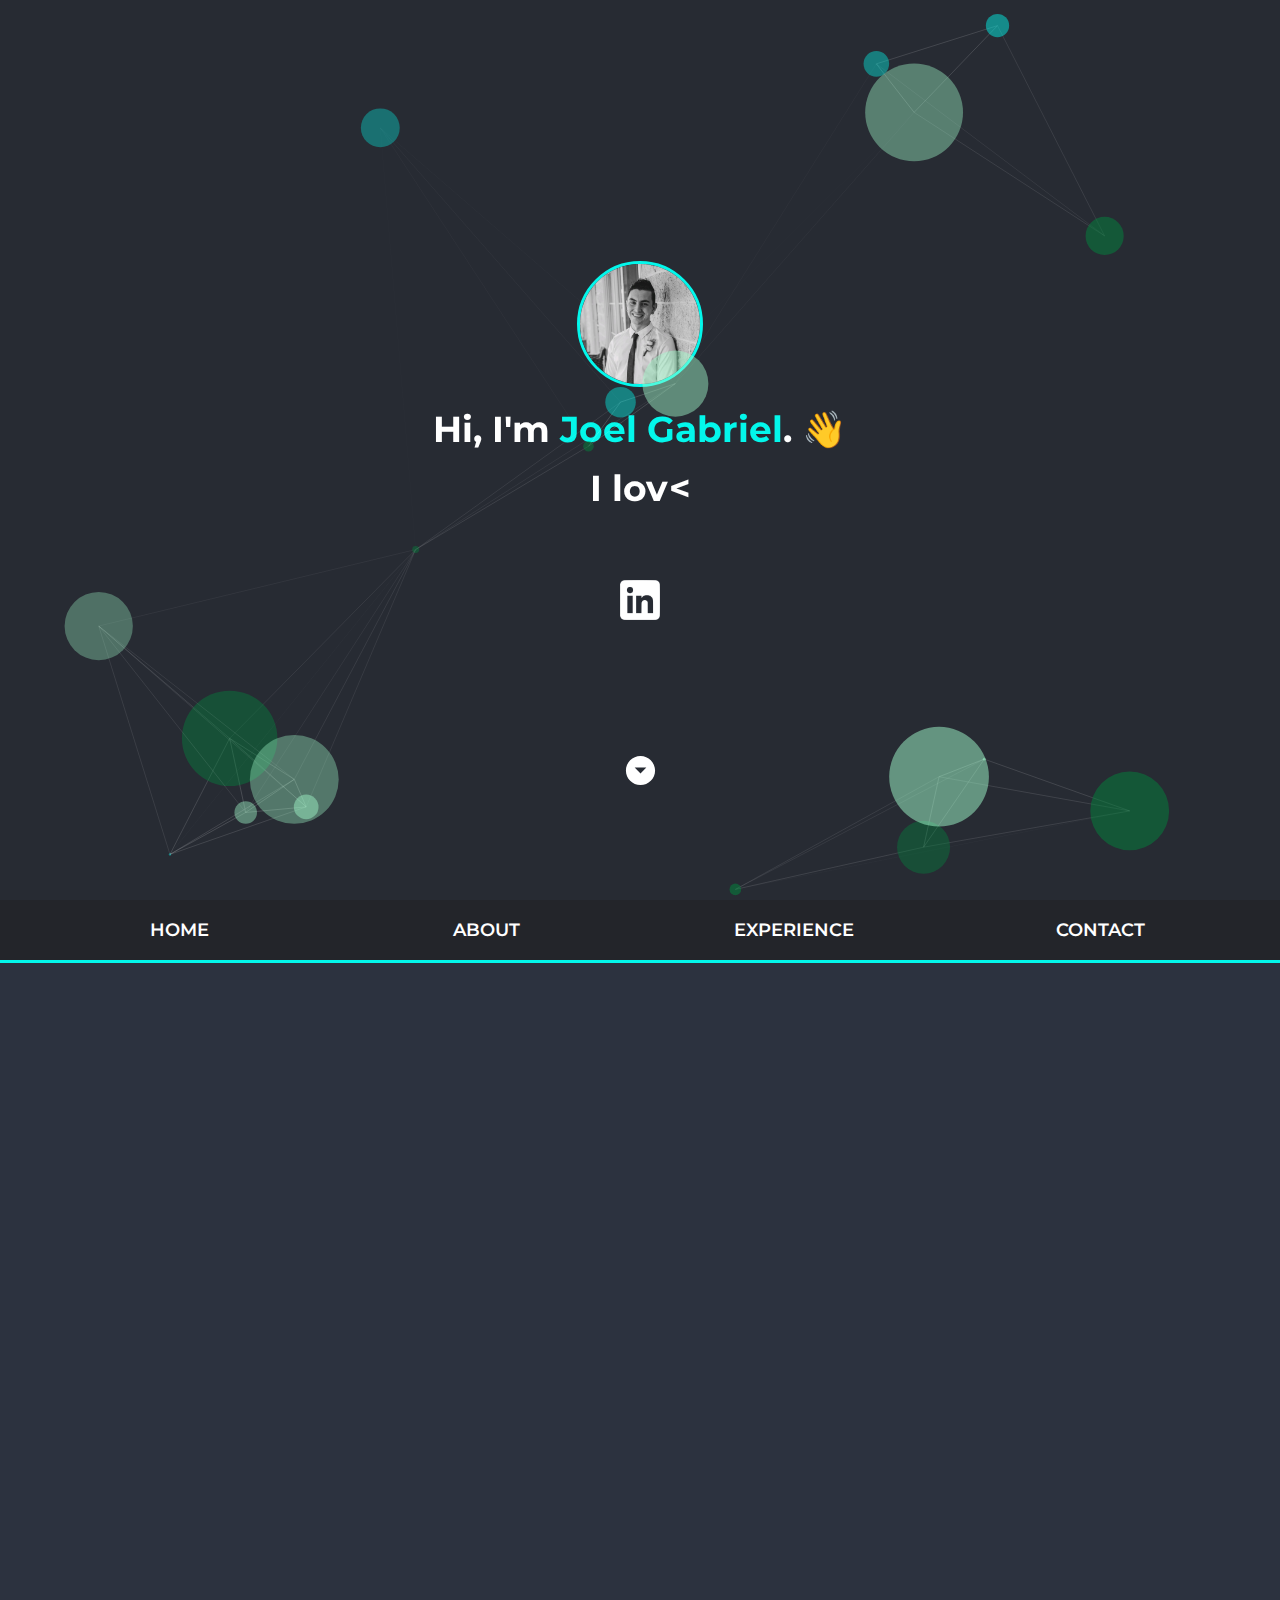
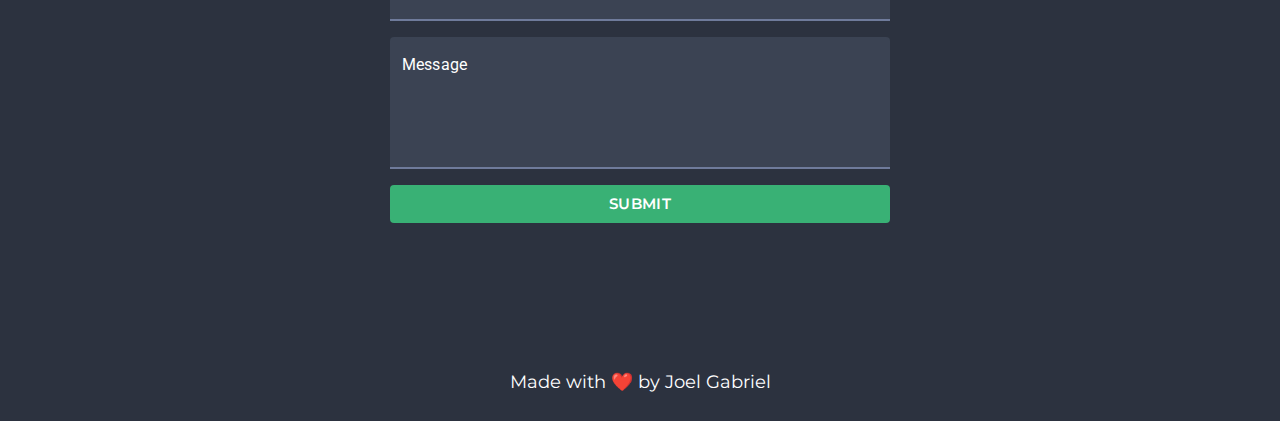
<file: index.html>
<!doctype html><html lang="en"><head> <script async src="https://www.googletagmanager.com/gtag/js?id=UA-192935953-1"></script> <script>function gtag(){dataLayer.push(arguments)}window.dataLayer=window.dataLayer || [], gtag("js", new Date), gtag("config", "UA-192935953-1")</script> <script>!function (e, t, a, n, g){e[n]=e[n] || [], e[n].push({"gtm.start": (new Date).getTime(), event: "gtm.js"}); var m=t.getElementsByTagName(a)[0], r=t.createElement(a); r.async=!0, r.src="https://www.googletagmanager.com/gtm.js?id=GTM-WVCNBHQ", m.parentNode.insertBefore(r, m)}(window, document, "script", "dataLayer")</script> <meta charset="utf-8"/> <link rel="icon" href="/favicon.png"/> <link href="https://fonts.googleapis.com/css2?family=Poppins:ital,wght@1,600&family=Roboto&display=swap" rel="stylesheet"/> <meta name="viewport" content="width=device-width,initial-scale=1"/> <meta name="theme-color" content="#000000"/> <meta name="description" content="I'm a Sydney based software engineer focusing on fullstack development."/> <link rel="apple-touch-icon" href="/favicon.png"/> <link rel="manifest" href="/manifest.json"/> <meta property="og:type" content="website"/> <meta property="og:title" content="Joel Gabriel - Portfolio"/> <meta property="og:description" content="Hey! I'm a software engineer with a focus on fullstack web & a love for emerging tech."/> <meta property="og:image" content="https://joelybahh.github.io/profile.jpg"/> <meta property="og:url" content="https://https://joelybahh.github.io/"/> <meta property="og:site_name" content="Joel Gabriel"/> <meta name="twitter:title" content="Joel Gabriel"/> <meta name="twitter:card" content="summary_large_image"/> <meta name="twitter:description" content="Hey! I'm a software engineer with a focus on front-end web & a love for emerging tech."/> <meta name="twitter:image" content="https://joelybahh.github.io/profile.jpg"/> <title>Joel Gabriel</title> <script>var host="www.jigalin.com"; host==window.location.host && "https:" !=window.location.protocol && (window.location.protocol="https")</script> <link href="/static/css/main.c7e92852.chunk.css" rel="stylesheet"></head><body><noscript><iframe src="https://www.googletagmanager.com/ns.html?id=GTM-WVCNBHQ" height="0" width="0" style="display:none;visibility:hidden"></iframe></noscript><noscript>You need to enable JavaScript to run this app.</noscript> <div id="root"></div><script>!function (e){function r(r){for (var n, l, f=r[0], i=r[1], p=r[2], c=0, s=[]; c < f.length; c++)l=f[c], Object.prototype.hasOwnProperty.call(o, l) && o[l] && s.push(o[l][0]), o[l]=0; for (n in i) Object.prototype.hasOwnProperty.call(i, n) && (e[n]=i[n]); for (a && a(r); s.length;)s.shift()(); return u.push.apply(u, p || []), t()}function t(){for (var e, r=0; r < u.length; r++){for (var t=u[r], n=!0, f=1; f < t.length; f++){var i=t[f]; 0 !==o[i] && (n=!1)}n && (u.splice(r--, 1), e=l(l.s=t[0]))}return e}var n={}, o={1: 0}, u=[]; function l(r){if (n[r]) return n[r].exports; var t=n[r]={i: r, l: !1, exports:{}}; return e[r].call(t.exports, t, t.exports, l), t.l=!0, t.exports}l.m=e, l.c=n, l.d=function (e, r, t){l.o(e, r) || Object.defineProperty(e, r,{enumerable: !0, get: t})}, l.r=function (e){"undefined" !=typeof Symbol && Symbol.toStringTag && Object.defineProperty(e, Symbol.toStringTag,{value: "Module"}), Object.defineProperty(e, "__esModule",{value: !0})}, l.t=function (e, r){if (1 & r && (e=l(e)), 8 & r) return e; if (4 & r && "object"==typeof e && e && e.__esModule) return e; var t=Object.create(null); if (l.r(t), Object.defineProperty(t, "default",{enumerable: !0, value: e}), 2 & r && "string" !=typeof e) for (var n in e) l.d(t, n, function (r){return e[r]}.bind(null, n)); return t}, l.n=function (e){var r=e && e.__esModule ? function (){return e.default}: function (){return e}; return l.d(r, "a", r), r}, l.o=function (e, r){return Object.prototype.hasOwnProperty.call(e, r)}, l.p="/"; var f=this.webpackJsonpportfolio=this.webpackJsonpportfolio || [], i=f.push.bind(f); f.push=r, f=f.slice(); for (var p=0; p < f.length; p++)r(f[p]); var a=i; t()}([])</script> <script src="/static/js/2.d0b4b4da.chunk.js"></script> <script src="/static/js/main.2d8fd77c.chunk.js"></script></body></html>
</file>
<file: static/css/main.c7e92852.chunk.css>
@import url(https://fonts.googleapis.com/css2?family=Montserrat:wght@400;500;600;700&display=swap);body{font-family:-apple-system,BlinkMacSystemFont,"Segoe UI","Roboto","Oxygen","Ubuntu","Cantarell","Fira Sans","Droid Sans","Helvetica Neue",sans-serif;-webkit-font-smoothing:antialiased;-moz-osx-font-smoothing:grayscale}code{font-family:source-code-pro,Menlo,Monaco,Consolas,"Courier New",monospace}#root,body,html{height:100%;margin:0}@media screen and (min-width:600px){body{font-size:18px}section{position:relative;padding:6rem 6rem 0}}@media screen and (max-width:599px){body{font-size:16px}section{position:relative;padding:1rem 1rem 0}}body{margin:0;padding:0;background:#272b33;color:#fff;min-width:320px;overflow-x:hidden}body,button>span{font-family:"Montserrat",sans-serif}.App{display:flex;flex-direction:column;height:100%}section h1{text-align:center}@media screen and (min-width:599px){.profile{width:120px;height:120px}}@media screen and (max-width:599px){.profile{width:100px;height:100px}}@media screen and (min-height:599px){.scroll-down{position:absolute;left:0;right:0;margin-left:auto;margin-right:auto;bottom:170px}}@media screen and (max-height:599px) and (min-height:410px){.scroll-down{position:absolute;left:0;right:0;margin-left:auto;margin-right:auto;bottom:100px}}@media screen and (max-height:409px){.scroll-down{display:none}}.home{position:relative;display:flex;flex-direction:column;justify-content:center;text-align:center;align-items:center;height:calc(100vh + 63px);z-index:1000}.greeting{margin:-63px 20px 0}.hide{display:none}.profile{border-radius:50%;border:.2rem solid #03f7eb}.greeting-text{margin:15px}.name{color:#03f7eb}.links{max-width:60px;margin:20px auto 0}.links a,.links img{width:50px;height:50px}.scroll-down-element,.wave-emoji{display:inline-block}.wave-emoji{-webkit-animation-duration:1.8s;animation-duration:1.8s;-webkit-animation-iteration-count:infinite;animation-iteration-count:infinite;-webkit-animation-name:wave;animation-name:wave;transform-origin:70% 70%;-webkit-animation-fill-mode:forwards;animation-fill-mode:forwards}.particles{position:absolute;top:0;left:0;height:100vh;width:100%}@-webkit-keyframes wave{0%{transform:rotate(0deg)}10%{transform:rotate(-10deg)}20%{transform:rotate(12deg)}30%{transform:rotate(-10deg)}40%{transform:rotate(9deg)}50%{transform:rotate(0deg)}to{transform:rotate(0deg)}}@keyframes wave{0%{transform:rotate(0deg)}10%{transform:rotate(-10deg)}20%{transform:rotate(12deg)}30%{transform:rotate(-10deg)}40%{transform:rotate(9deg)}50%{transform:rotate(0deg)}to{transform:rotate(0deg)}}.navbar{position:absolute;bottom:0;width:100%;height:60px;display:flex;align-items:center;background-color:#23252a;border-bottom:3px solid #03f7eb;pointer-events:fill}.navbar a{cursor:pointer;font-weight:600}.navlink-wrapper{width:20%}.navlinks{display:flex;width:100%;justify-content:space-evenly}#hamburger-icon{width:35px;height:21px;position:relative;margin:0 auto;transform:rotate(0deg);transition:.5s ease-in-out;cursor:pointer}#hamburger-icon span{display:block;position:absolute;height:3px;width:100%;background:#fff;border-radius:9px;opacity:1;left:0;transform:rotate(0deg);transition:.25s ease-in-out}#hamburger-icon span:first-child{top:0}#hamburger-icon span:nth-child(2),#hamburger-icon span:nth-child(3){top:9px}#hamburger-icon span:nth-child(4){top:18px}#hamburger-icon.open span:first-child{top:9px;width:0;left:50%}#hamburger-icon.open span:nth-child(2){transform:rotate(45deg)}#hamburger-icon.open span:nth-child(3){transform:rotate(-45deg)}#hamburger-icon.open span:nth-child(4){top:9px;width:0;left:50%}@media screen and (min-width:600px){.profile{width:120px}.hamburger,.mobilenav{display:none}}@media screen and (max-width:599px){.navlinks{display:none}.hamburger{position:absolute;right:30px;cursor:pointer}}.mobilenav-wrapper{position:absolute;top:63px;width:100%;clip:rect(0,9999px,9999px,-9999px)}.mobilenav{background-color:#1a212e}.mobilenav.on{transform:translateY(0)}.mobilenav.off,.mobilenav.on{transition:transform .4s ease-in-out,opacity .3s ease-out}.mobilenav.off{transform:translateY(-100%)}.mobilenavlinks{display:flex;flex-direction:column;padding:20px}.mobilenavlink{text-align:left;padding-top:10px;padding-bottom:10px}.mobilenavlinks a{text-align:left;font-size:larger}.about{background-color:#2c323f}.about-text{width:100%;max-width:600px}.about-text>ul{list-style-type:none}.about-text>ul>li{margin-bottom:10px}.typewriter{display:flex;align-items:center}.typewriter-start{padding-right:5px}.typewriter>p{margin:0}.textLink{color:#0be779}.location-wrapper{display:flex;align-items:center;border-top:1px solid #fff;width:70%}.skills-wrapper{position:relative;width:100%;max-width:600px;text-align:center}.skills{position:relative;padding-left:0;list-style:none;font-size:3rem;margin:0 auto;width:90%}.skill-bar-wrapper{overflow:hidden;position:relative;display:flex;background-color:#3e4555;border-radius:2px;height:30px;margin-bottom:10px}.skill-bar{margin-bottom:20px;display:flex;flex-direction:column;height:30px;background-color:#0be779;border-radius:2px 0 0 2px}@media screen and (min-width:960px){.about-content{display:flex;justify-content:space-evenly}.skill-name{position:absolute;display:flex;justify-content:center;align-items:center;border-radius:2px 0 0 2px;left:0;width:80px;height:30px;font-size:12px;background-color:#39b175;font-weight:600;color:#fff}}@media screen and (max-width:959px) and (min-width:600px){.about-content{flex-direction:column}.about-content,.skill-name{display:flex;justify-content:center;align-items:center}.skill-name{position:absolute;border-radius:2px 0 0 2px;left:0;width:80px;height:30px;font-size:12px;background-color:#39b175;font-weight:600;color:#fff}}@media screen and (max-width:599px){.about-content{display:flex;flex-direction:column;justify-content:center;align-items:center}.skills{width:100%}.skill-name{position:absolute;display:flex;justify-content:center;align-items:center;border-radius:2px 0 0 2px;left:0;width:65px;height:30px;font-size:10px;background-color:#39b175;font-weight:600;color:#fff}}.section-title{font-size:25pt;margin-bottom:10px}.underline{border-top:4px solid #03f7eb;margin:0 auto 15px;width:70px}.experience{position:relative;background-color:#2c323f}.experience-content{margin:0 auto;max-width:1400px}.experience-list{display:flex;justify-content:center;flex-wrap:wrap;position:relative;padding-left:0;list-style:none;margin:0 auto}.experience-list>li{border-radius:5px;margin:20px 10px;width:390px;min-width:290px}.experience-list>li>div{height:100%}.textLink{color:#03f7eb;cursor:pointer}.experience-link{text-decoration:none;height:100%;cursor:default}.experience-card,.experience-card-wrapper{height:100%;transition:.2s}.experience-card{position:relative;background-color:#3b4353;border-radius:5px;align-items:center;min-height:158px;cursor:pointer}.experience-card-wrapper:hover .experience-card{transform:translateY(-10px);background-color:#474f63}.experience-card-top{position:relative;width:100%;height:150px;display:flex;align-items:center;justify-content:center}.experience-card-top>h2{position:absolute;top:30px;text-align:center;font-weight:700;margin:0 30px;font-size:22px;color:#fff;text-decoration:none;z-index:1}.image-wrapper{position:absolute;bottom:-50px;border-radius:50%;display:flex;align-items:center;justify-content:center;width:100px;height:100px;box-shadow:0 2px 16px 0 rgba(0,0,0,.25)}.experience-card-bottom{position:relative;box-sizing:border-box;text-align:center;width:100%;height:calc(100% - 150px);color:#fff;padding:65px 20px 20px;display:flex;flex-direction:column;justify-content:space-between}.experience-card-bottom h2{margin:0}.experience-card-bottom h3{margin:20px 0;font-size:18px}.experience-card-bottom ul{list-style-type:disc;text-align:left}.experience-card-bottom li{font-size:16px}.experience-card-tech{margin-top:20px}.experience-card-tech>ul{list-style-type:none;display:flex;flex-wrap:wrap;margin-top:-7px;margin-left:-7px}.experience-card-tech>ul>li{font-size:12px;font-weight:600;margin-top:7px;margin-left:7px;border-radius:5px;padding:5px 10px;background-color:#5e6a80}.experience-bg{position:absolute;border-radius:5px 5px 0 0;width:100%;height:100%}.logo-bg{border-radius:50%}.company-logo{max-width:150px;z-index:1;pointer-events:none}@media screen and (max-width:599px){.experience-card-wrapper:hover .experience-card{transform:translateY(0);background-color:#3b4353}.experience-card-bottom{padding:65px 15px 20px}}.projects{position:relative;background-color:#2c323f}.projects-content{margin:0 auto}.projects-list{position:relative;padding-left:0;list-style:none;margin:0 auto;width:90%}.projects-content{max-width:1000px}.tagslist{display:flex;width:90%;margin:30px auto 0}.project-tags{display:flex;flex-wrap:wrap;width:90%}.more-projects-wrapper{display:flex;justify-content:center}@media screen and (max-width:599px){.projects-list{width:100%}}.project-link{color:#fff;text-decoration:none;cursor:default}.project-card-wrapper{margin:20px 0}.project-card{padding:10px 20px;border-radius:5px;background-color:#3b4353;transition:.2s;cursor:pointer}.project-card-wrapper:hover .project-card{background-color:#474f63;transform:translateX(-10px)}.project-name{transition:.2s}.project-name,.project-name:hover{display:flex;align-items:center;margin:20px auto}.project-name:hover{transform:translateX(5px)}.project-title{margin:0}.octicon{margin-right:10px}.project-info{display:flex;flex-wrap:wrap;justify-content:space-between;z-index:1}.project-info-left{display:flex;flex-wrap:wrap;justify-content:left}.project-info-right{display:flex;justify-content:right}.language{display:flex;align-items:center;margin-right:10px}.language-colour{width:10px;height:10px;border-radius:100%;margin-right:5px}.language-name,.project-size{font-size:small}@media screen and (max-width:599px){.project-card-wrapper:hover .project-card{background-color:#3b4353;transform:translateX(0)}}.featured-project-link{color:#fff;text-decoration:none;cursor:default}.featured-project-wrapper{margin:20px 0}.featured-project{position:relative;display:flex;flex-direction:column;justify-content:center;background-color:#3b4353;padding:10px 20px;border-radius:5px;min-height:158px;transition:.2s;cursor:pointer}.featured-project-wrapper:hover .featured-project{transform:translateX(-10px);background-color:#474f63}.featured-project-bg{position:absolute;top:0;left:0;border-radius:5px;width:100%;height:100%}.featured-project-top{display:flex;margin-top:20px}.featured-project-image{margin:0 auto 0 -10px;width:180px;z-index:1;transition:.2s}.featured-project-image:hover{transform:translateX(5px)}.featured-project>p{z-index:1}@media screen and (max-width:599px){.featured-project-wrapper:hover .featured-project{transform:translateX(0);background-color:#3b4353}.featured-project-image{margin:0 auto 0 -7px;width:140px}}.contact{background-color:#2c323f}.links{display:flex;align-items:center;justify-content:space-evenly;padding:20px;max-width:600px;margin:50px auto 0}.links a,.links img{width:40px;height:40px}.contact-form{margin:40px auto 0;width:100%;max-width:500px;display:flex;flex-direction:column}.email-success{text-align:center}input:-webkit-autofill,input:-webkit-autofill:active,input:-webkit-autofill:focus,input:-webkit-autofill:hover{-webkit-text-fill-color:#fff!important;-webkit-box-shadow:0 0 0 30px #3b4353 inset!important;caret-color:#fff}footer{background-color:#2c323f;padding-bottom:10px}.copyright{text-align:center}.topButton{position:fixed;bottom:20px;right:30px;z-index:99;border:none;outline:none;background-color:#39b175;color:#fff;cursor:pointer;padding:10px;border-radius:15px;font-size:25px}.topButton i{display:flex}.topButton.on{opacity:1}.topButton.off,.topButton.on{transition:opacity .1s linear}.topButton.off{opacity:0}
/*# sourceMappingURL=main.c7e92852.chunk.css.map */
</file>
